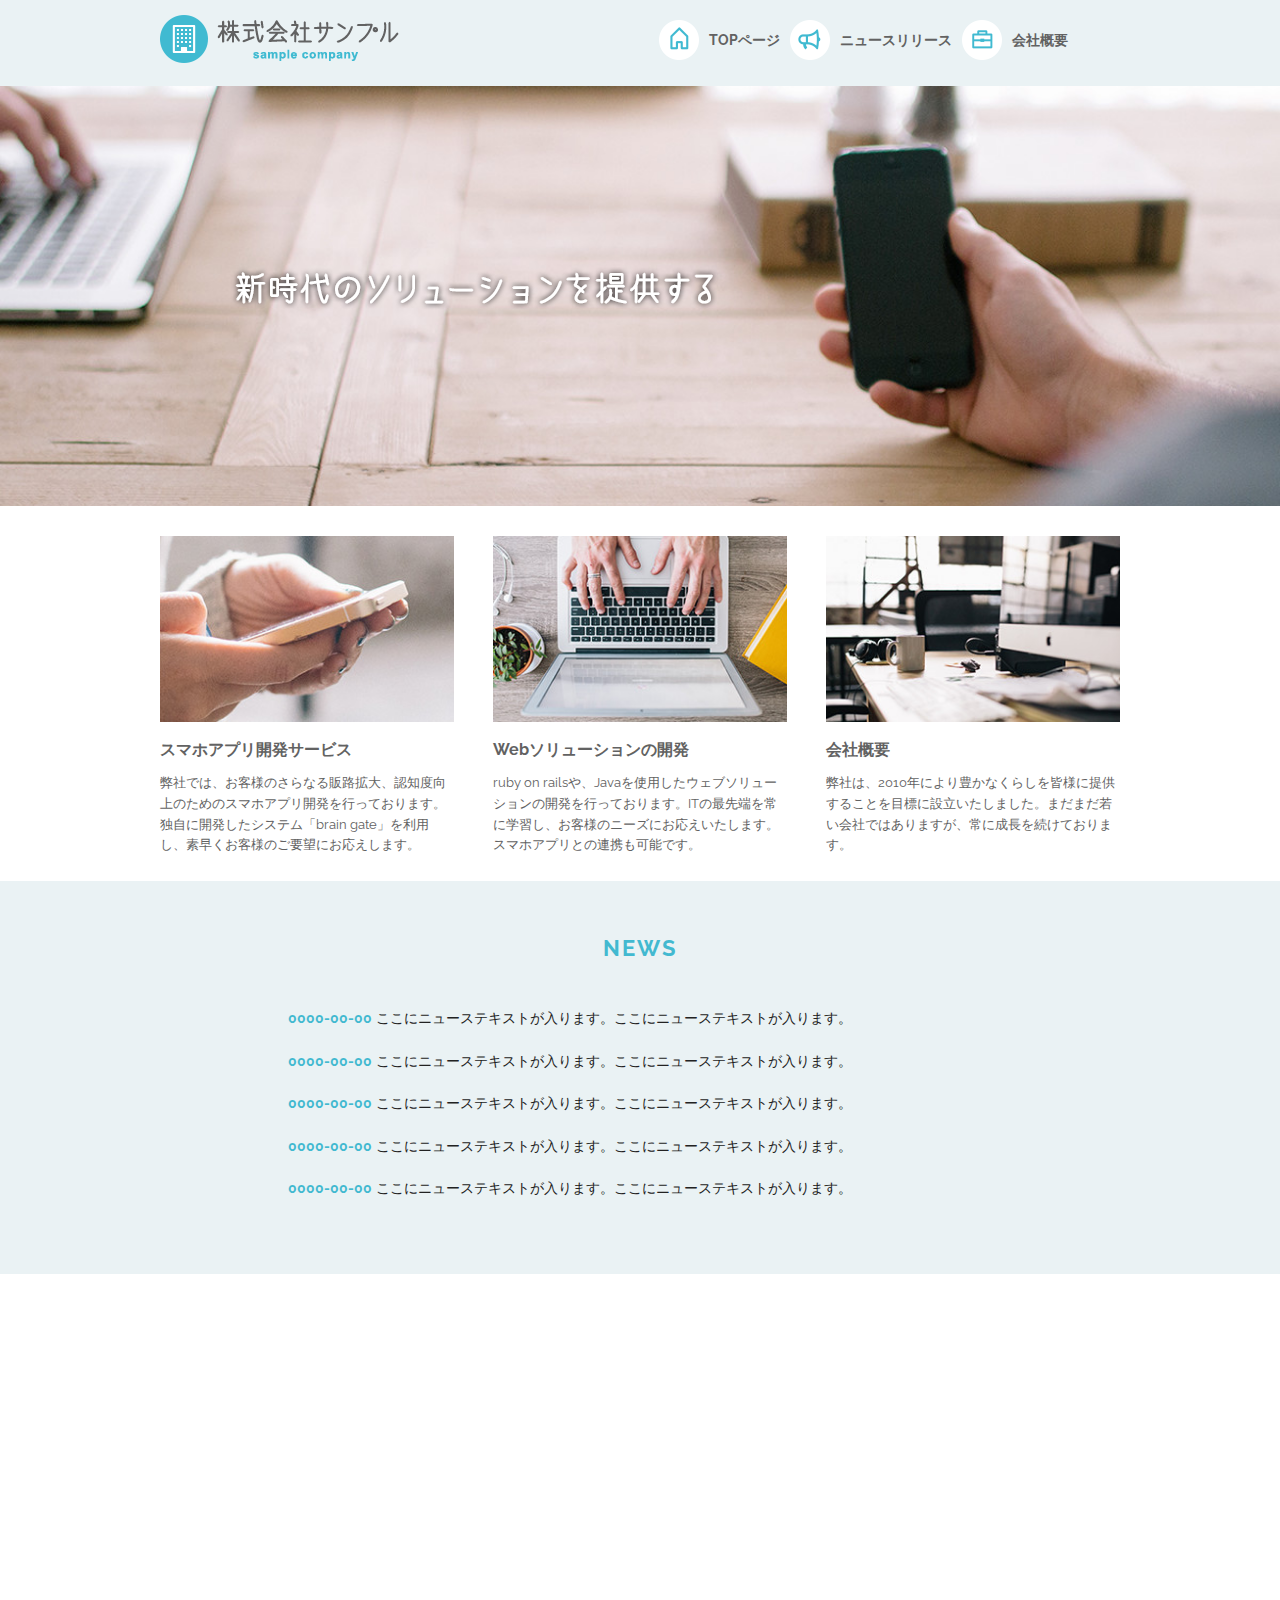
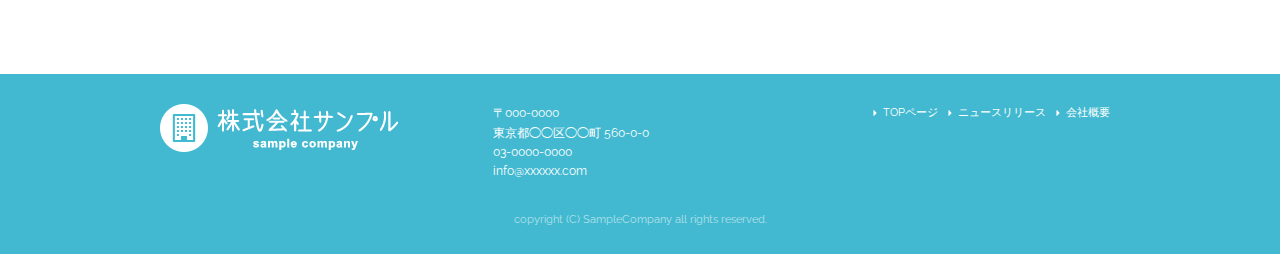
<file: index.html>
<!DOCTYPE html>
<html lang="ja">
<head>

  <!-- Basic Page Needs
  –––––––––––––––––––––––––––––––––––––––––––––––––– -->
  <meta charset="utf-8">
  <title>株式会社サンプル</title>
  <meta name="description" content="">
  <meta name="author" content="">

  <!-- Mobile Specific Metas
  –––––––––––––––––––––––––––––––––––––––––––––––––– -->
  <meta name="viewport" content="width=device-width, initial-scale=1">

  <!-- FONT
  –––––––––––––––––––––––––––––––––––––––––––––––––– -->
  <link href="//fonts.googleapis.com/css?family=Raleway:400,300,600" rel="stylesheet" type="text/css">

  <!-- CSS
  –––––––––––––––––––––––––––––––––––––––––––––––––– -->
  <link rel="stylesheet" href="css/normalize.css">
  <link rel="stylesheet" href="css/skeleton.css">
  <link rel="stylesheet" href="css/sample.css">

  <!-- Favicon
  –––––––––––––––––––––––––––––––––––––––––––––––––– -->
  <link rel="icon" type="image/png" href="images/favicon.png">

</head>
<body>

  <!-- Primary Page Layout
  –––––––––––––––––––––––––––––––––––––––––––––––––– -->
<header>
  <div id="header_in" class="container">
    <div class="row">
      <div class="six columns logo">

        <h1><a href="index.html"><img class="u-max-full-width" src="images/top/logo.png" alt="株式会社サンプル" srcset="images/top/logo@2x.png 2x" /></a></h1>

      </div>
      <div class="six columns navi">

        <div class="sp_navi">
          <img id="sp_navi_btn" class="u-max-full-width" src="images/top/sp_navi.png" alt="sp_navi" srcset="images/top/sp_navi@2x.png 2x" />

          <ul class="sp_navi_li">
            <li><a href="index.html">TOPページ</a></li>
            <li><a href="news.html">ニュースリリース</a></li>
            <li><a href="company.html">会社概要</a></li>
          </ul>
        </div>
        <!-- sp_navi -->

        <div class="pc_navi">

          <ul class="pc_navi_li">
            <li class="navi_toppage"><a href="index.html">TOPページ</a></li>
            <li class="navi_news"><a href="news.html">ニュースリリース</a></li>
            <li class="navi_company"><a href="company.html">会社概要</a></li>
          </ul>

        </div>
        <!-- pc_navi -->

      </div>
    </div>
    <!-- row -->
  </div>
  <!-- header_in -->
</header>


<div id="cover_area">
  <div class="container">

    <div class="row">
      <div class="twelve columns">

        <img class="u-max-full-width" src="images/top/cover_read.png" alt="新時代のソリューションを提供する" srcset="images/top/cover_read@2x.png 2x" />

      </div>
    </div>

  </div>
</div>
<!-- #cover -->



<div id="service_area">

  <div class="container">
    <div class="row">

      <div class="four columns">

        <img class="u-max-full-width" src="images/top/service_01.jpg" alt="スマホアプリ開発サービス" srcset="images/top/service_01@2x.jpg 2x" />

        <div class="service_title">スマホアプリ開発サービス</div>
        <p>弊社では、お客様のさらなる販路拡大、認知度向上のためのスマホアプリ開発を行っております。独自に開発したシステム「brain gate」を利用し、素早くお客様のご要望にお応えします。</p>

      </div><!-- column -->
      <div class="four columns">

        <img class="u-max-full-width" src="images/top/service_02.jpg" alt="Webソリューションの開発" srcset="images/top/service_02@2x.jpg 2x" />

        <div class="service_title">Webソリューションの開発</div>
        <p>ruby on railsや、Javaを使用したウェブソリューションの開発を行っております。ITの最先端を常に学習し、お客様のニーズにお応えいたします。スマホアプリとの連携も可能です。</p>

      </div><!-- column -->
      <div class="four columns">

        <img class="u-max-full-width" src="images/top/service_03.jpg" alt="会社概要" srcset="images/top/service_03@2x.jpg 2x" />

        <div class="service_title">会社概要</div>
        <p>弊社は、2010年により豊かなくらしを皆様に提供することを目標に設立いたしました。まだまだ若い会社ではありますが、常に成長を続けております。</p>

      </div><!-- column -->

    </div>
  </div>

</div>
<!-- #service_area -->

<div id="news_area">

  <div class="container">
    <div class="row">

      <div class="twelve columns">

        <div class="news_title">NEWS</div>

        <ul class="news_lists">
          <li><span>0000-00-00</span> ここにニューステキストが入ります。ここにニューステキストが入ります。</li>
          <li><span>0000-00-00</span> ここにニューステキストが入ります。ここにニューステキストが入ります。</li>
          <li><span>0000-00-00</span> ここにニューステキストが入ります。ここにニューステキストが入ります。</li>
          <li><span>0000-00-00</span> ここにニューステキストが入ります。ここにニューステキストが入ります。</li>
          <li><span>0000-00-00</span> ここにニューステキストが入ります。ここにニューステキストが入ります。</li>
        </ul>

      </div>

    </div>
  </div>

</div>
<!-- #news_area -->

<div id="googlemap_area">


  <script src="//maps.google.com/maps/api/js?key=AIzaSyBJ6JMBhnoXd7VkSuho2aB0lsDlKiiXMg8"></script>
  <script type="text/javascript">
  function googleMap() {
  var latlng = new google.maps.LatLng(35.6694293,139.7189323);/* 座標 */
  var myOptions = {
  zoom: 16, /*拡大比率*/
  center: latlng,
  scrollwheel: false,
  disableDoubleClickZoom: true,
  draggable: false,
  mapTypeControlOptions: { mapTypeIds: ['style', google.maps.MapTypeId.ROADMAP] }
  };
  var map = new google.maps.Map(document.getElementById('map1'), myOptions);
  /*アイコン設定*/
  var icon = new google.maps.MarkerImage('images/top/pin.png',/*画像url*/
  new google.maps.Size(48,56),/*アイコンサイズ*/
  new google.maps.Point(0,0)/*アイコン位置*/
  );
  var markerOptions = {
  position: latlng,
  map: map,
  icon: icon,
  title: '株式会社サンプル',/*タイトル*/
  animation: google.maps.Animation.DROP/*アニメーション*/
  };
  var marker = new google.maps.Marker(markerOptions);
  /*取得スタイルの貼り付け*/
  var styleOptions = [
  {
  "stylers": [
  { "hue": '#eaf2f4' }
  ]
  }
  ];
  var styledMapOptions = { name: '株式会社サンプル' }/*地図右上のタイトル*/
  var sampleType = new google.maps.StyledMapType(styleOptions, styledMapOptions);
  map.mapTypes.set('style', sampleType);
  map.setMapTypeId('style');
  };
  google.maps.event.addDomListener(window, 'load', function() {
  googleMap();
  });
  </script>
  <div id="map1" style="width:100%; height:400px; margin:0 auto;"></div>


</div>
<!-- #googlemap_area -->

<footer>
  <div class="container">
    <div class="row">
      <div class="four columns sp">
        <img class="u-max-full-width" src="images/top/footer_logo.png" alt="株式会社サンプル" srcset="images/top/footer_logo@2x.png 2x" />
      </div>
      <!-- columns -->
      <div class="four columns foot_address sp">
        〒000-0000<br />
        東京都◯◯区◯◯町 560-0-0<br />
        03-0000-0000<br />
        info@xxxxxx.com
      </div>
      <!-- columns -->
      <div class="four columns">
        <ul class="foot_navi">
          <li><a href="index.html">TOPページ</a></li>
          <li><a href="news.html">ニュースリリース</a></li>
          <li><a href="company.html">会社概要</a></li>
        </ul>
      </div>
      <!-- columns -->
    </div>
    <!-- row -->

    <div class="row">
      <div class="twelve columns sp">
        <p class="copy">copyright (C) SampleCompany all rights reserved.</p>
      </div>
      <!-- columns -->
    </div>
    <!-- row -->
  </div>
</footer>
<!-- //footer -->


<!-- End Document
  –––––––––––––––––––––––––––––––––––––––––––––––––– -->

<script type="text/javascript" src="//ajax.googleapis.com/ajax/libs/jquery/1.10.2/jquery.min.js"></script>

<script>
  $(function(){

    $(document).ready(function(){

      $("#sp_navi_btn").click(function () {
        $(this).next().slideToggle();
      });

    });

  });
</script>


</body>
</html>
</file>
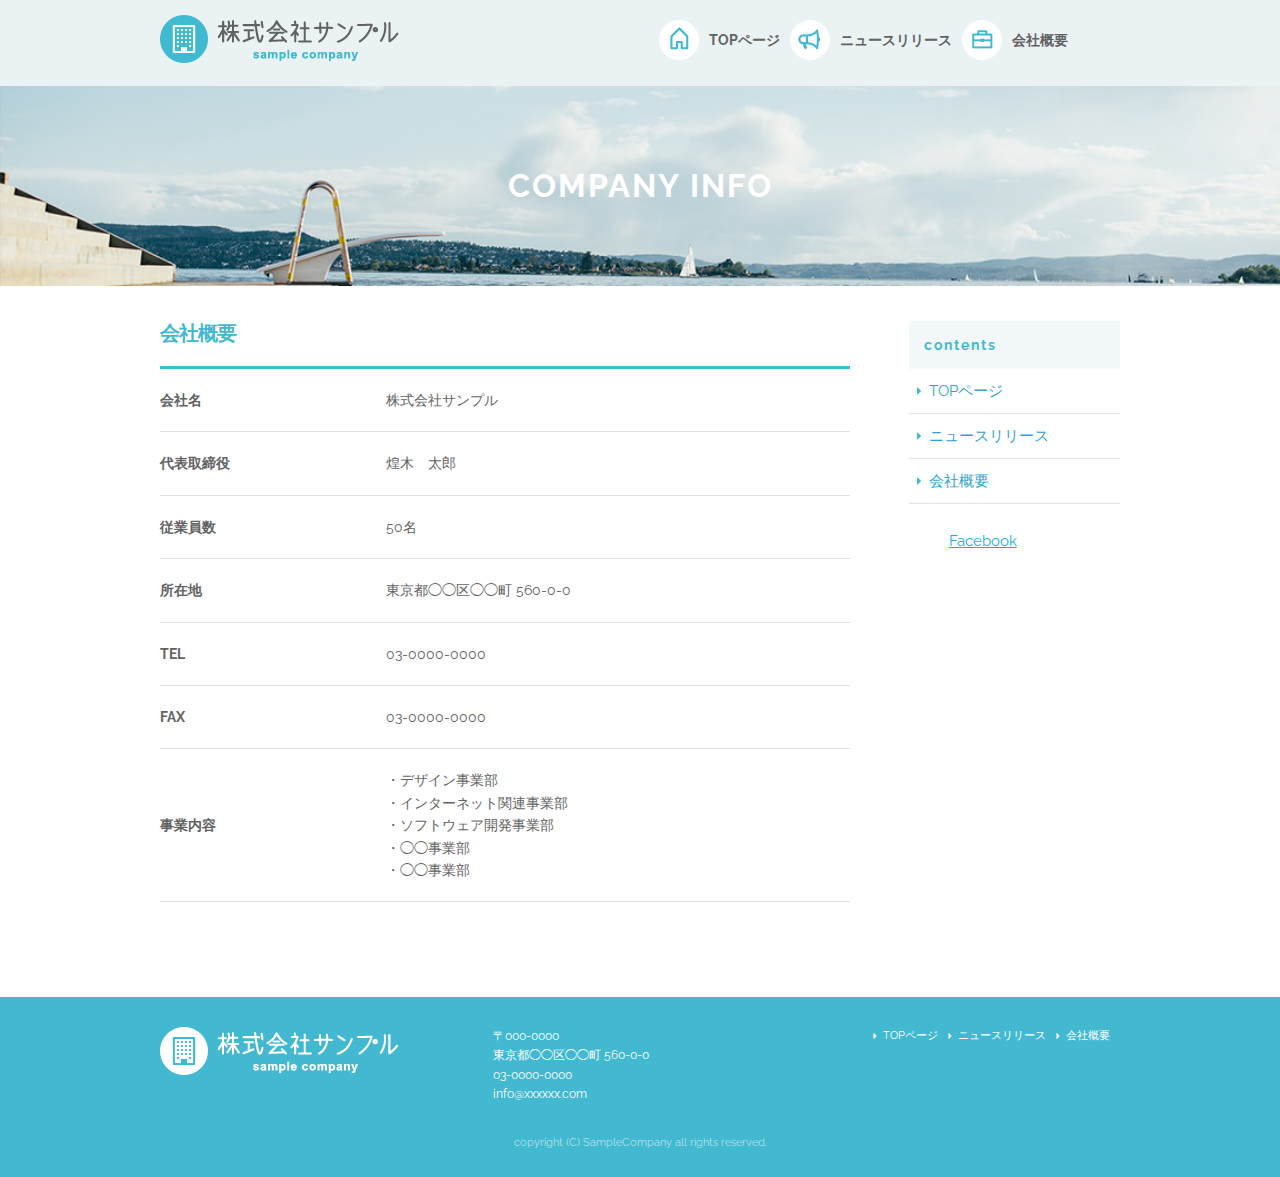
<file: company.html>
<!DOCTYPE html>
<html lang="ja">
<head>

  <!-- Basic Page Needs
  –––––––––––––––––––––––––––––––––––––––––––––––––– -->
  <meta charset="utf-8">
  <title>株式会社サンプル</title>
  <meta name="description" content="">
  <meta name="author" content="">

  <!-- Mobile Specific Metas
  –––––––––––––––––––––––––––––––––––––––––––––––––– -->
  <meta name="viewport" content="width=device-width, initial-scale=1">

  <!-- FONT
  –––––––––––––––––––––––––––––––––––––––––––––––––– -->
  <link href="//fonts.googleapis.com/css?family=Raleway:400,300,600" rel="stylesheet" type="text/css">

  <!-- CSS
  –––––––––––––––––––––––––––––––––––––––––––––––––– -->
  <link rel="stylesheet" href="css/normalize.css">
  <link rel="stylesheet" href="css/skeleton.css">
  <link rel="stylesheet" href="css/sample.css">

  <!-- Favicon
  –––––––––––––––––––––––––––––––––––––––––––––––––– -->
  <link rel="icon" type="image/png" href="images/favicon.png">

</head>
<body>

  <!-- Primary Page Layout
  –––––––––––––––––––––––––––––––––––––––––––––––––– -->
<header>
  <div id="header_in" class="container">
    <div class="row">
      <div class="six columns logo">

        <h1><a href="index.html"><img class="u-max-full-width" src="images/top/logo.png" alt="株式会社サンプル" srcset="images/top/logo@2x.png 2x" /></a></h1>

      </div>
      <div class="six columns navi">

        <div class="sp_navi">
          <img id="sp_navi_btn" class="u-max-full-width" src="images/top/sp_navi.png" alt="sp_navi" srcset="images/top/sp_navi@2x.png 2x" />

          <ul class="sp_navi_li">
            <li><a href="index.html">TOPページ</a></li>
            <li><a href="news.html">ニュースリリース</a></li>
            <li><a href="company.html">会社概要</a></li>
          </ul>
        </div>
        <!-- sp_navi -->

        <div class="pc_navi">

          <ul class="pc_navi_li">
            <li class="navi_toppage"><a href="index.html">TOPページ</a></li>
            <li class="navi_news"><a href="news.html">ニュースリリース</a></li>
            <li class="navi_company"><a href="company.html">会社概要</a></li>
          </ul>

        </div>
        <!-- pc_navi -->

      </div>
    </div>
    <!-- row -->
  </div>
  <!-- header_in -->
</header>

<div id="sub_cover">
  <div class="container">
    <div class="row">
      <div class="twelve columns">

        <h2>COMPANY INFO</h2>

      </div>
      <!-- columns -->
    </div>
    <!-- row -->
  </div>
</div>
<!-- #sub_cover -->

<div id="contents">
  <div class="container">
    <div class="row">
        
      <div id="main" class="nine columns">
          <h2 class="company_title">会社概要</h2>
            <table class="u-full-width">
              <tbody><tr>
                <th>会社名</th>
                <td>株式会社サンプル</td>
              </tr>
              <tr>
                <th>代表取締役</th>
                <td>煌木　太郎</td>
              </tr>
              <tr>
                <th>従業員数</th>
                <td>50名</td>
              </tr>
              <tr>
                <th>所在地</th>
                <td>東京都◯◯区◯◯町&nbsp;560-0-0</td>
              </tr>
              <tr>
                <th>TEL</th>
                <td>03-0000-0000</td>
              </tr>
              <tr>
                <th>FAX</th>
                <td>03-0000-0000</td>
              </tr>
              <tr>
                <th>事業内容</th>
                <td>
                  ・デザイン事業部<br>
                  ・インターネット関連事業部<br>
                  ・ソフトウェア開発事業部<br>
                  ・◯◯事業部<br>
                  ・◯◯事業部
                </td>
              </tr>
            </tbody></table>
            
      </div><!-- columns -->
      <div id="sidebar" class="three columns">
         
         <div class="pc_sidemenu">
             <h3>contents</h3>
             <ul>
                <li><a href="index.html">TOPページ</a></li>
                <li><a href="news.html">ニュースリリース</a></li>
                <li><a href="company.html">会社概要</a></li>
             </ul>
         </div>
         <!-- pc_sidemenu -->
         <div class="fb-page" data-href="https://www.facebook.com/facebook" data-tabs="timeline" data-small-header="false" data-adapt-container-width="true" data-hide-cover="false" data-show-facepile="true"><blockquote cite="https://www.facebook.com/facebook" class="fb-xfbml-parse-ignore"><a href="https://www.facebook.com/facebook">Facebook</a></blockquote></div>
         <div id="fb-root"></div>
         <script>(function(d, s, id) {
           var js, fjs = d.getElementsByTagName(s)[0];
            if (d.getElementById(id)) return;
            js = d.createElement(s); js.id = id;
            js.src = 'https://connect.facebook.net/ja_JP/sdk.js#xfbml=1&version=v3.0';
            fjs.parentNode.insertBefore(js, fjs);
          }(document, 'script', 'facebook-jssdk'));</script>
        </div>
        <!-- sidebar -->
      </div>
      <!-- columns -->
    </div>
    <!-- row -->
  </div>
<!-- #contents -->

<footer>
  <div class="container">
    <div class="row">
      <div class="four columns sp">
        <img class="u-max-full-width" src="images/top/footer_logo.png" alt="株式会社サンプル" srcset="images/top/footer_logo@2x.png 2x" />
      </div>
      <!-- columns -->
      <div class="four columns foot_address sp">
        〒000-0000<br />
        東京都◯◯区◯◯町 560-0-0<br />
        03-0000-0000<br />
        info@xxxxxx.com
      </div>
      <!-- columns -->
      <div class="four columns">
        <ul class="foot_navi">
          <li><a href="index.html">TOPページ</a></li>
          <li><a href="news.html">ニュースリリース</a></li>
          <li><a href="company.html">会社概要</a></li>
        </ul>
      </div>
      <!-- columns -->
    </div>
    <!-- row -->

    <div class="row">
      <div class="twelve columns sp">
        <p class="copy">copyright (C) SampleCompany all rights reserved.</p>
      </div>
      <!-- columns -->
    </div>
    <!-- row -->
  </div>
</footer>
<!-- //footer -->


<!-- End Document
  –––––––––––––––––––––––––––––––––––––––––––––––––– -->

<script type="text/javascript" src="//ajax.googleapis.com/ajax/libs/jquery/1.10.2/jquery.min.js"></script>

<script>
  $(function(){
    $(document).ready(function(){

      $("#sp_navi_btn").click(function () {
        $(this).next().slideToggle();
      });

    });
  });
</script>


</body>
</html>
</file>
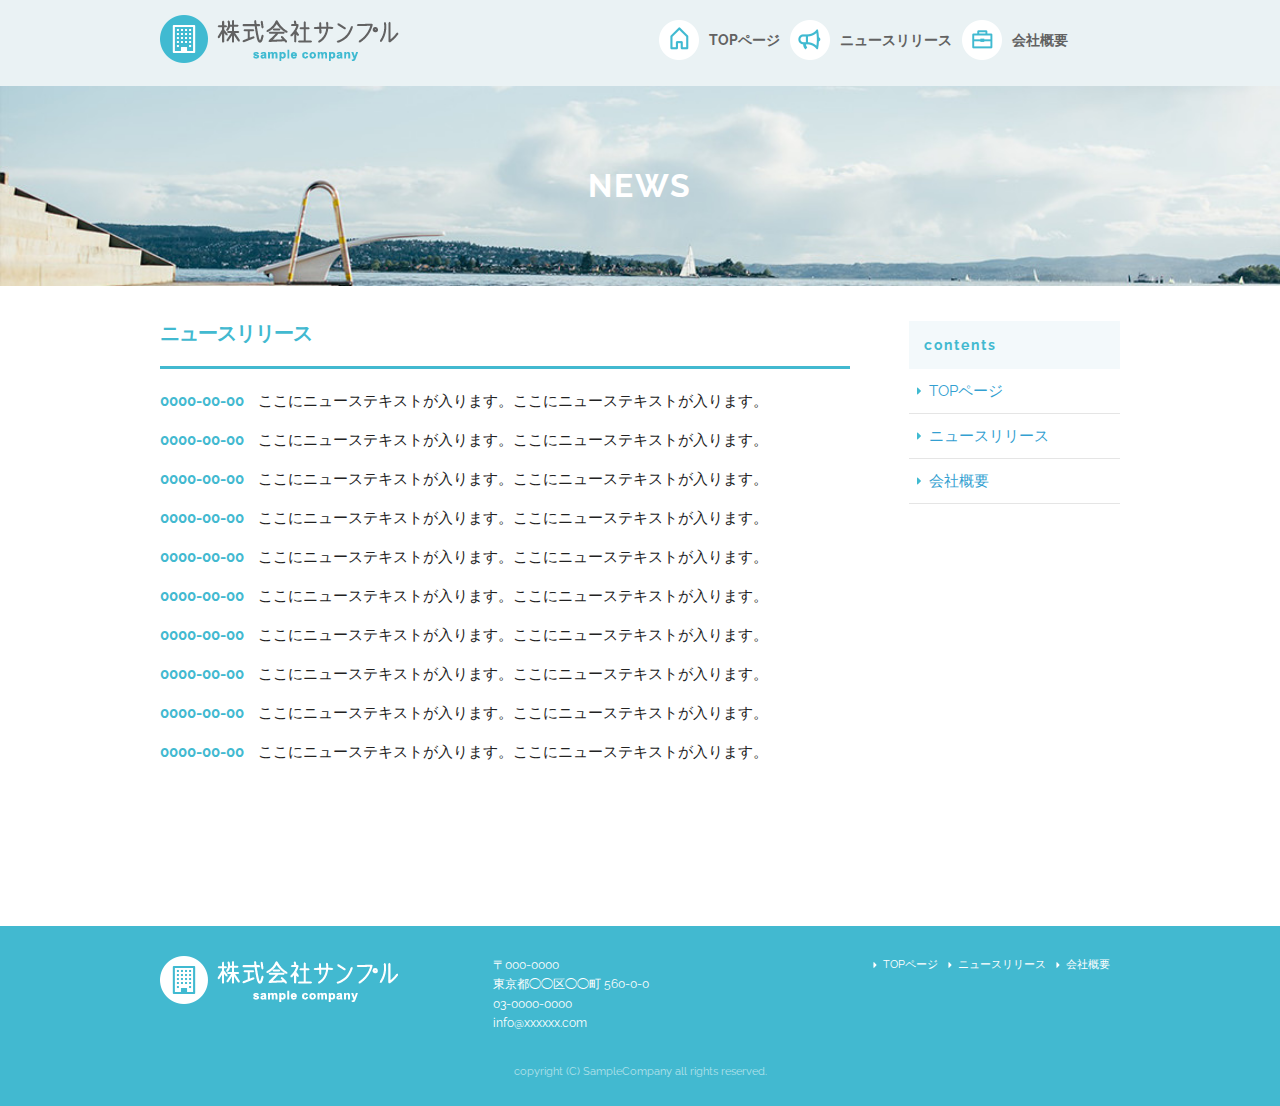
<file: news.html>
<!DOCTYPE html>
<html lang="ja">
<head>

  <!-- Basic Page Needs
  –––––––––––––––––––––––––––––––––––––––––––––––––– -->
  <meta charset="utf-8">
  <title>株式会社サンプル</title>
  <meta name="description" content="">
  <meta name="author" content="">

  <!-- Mobile Specific Metas
  –––––––––––––––––––––––––––––––––––––––––––––––––– -->
  <meta name="viewport" content="width=device-width, initial-scale=1">

  <!-- FONT
  –––––––––––––––––––––––––––––––––––––––––––––––––– -->
  <link href="//fonts.googleapis.com/css?family=Raleway:400,300,600" rel="stylesheet" type="text/css">

  <!-- CSS
  –––––––––––––––––––––––––––––––––––––––––––––––––– -->
  <link rel="stylesheet" href="css/normalize.css">
  <link rel="stylesheet" href="css/skeleton.css">
  <link rel="stylesheet" href="css/sample.css">

  <!-- Favicon
  –––––––––––––––––––––––––––––––––––––––––––––––––– -->
  <link rel="icon" type="image/png" href="images/favicon.png">

</head>
<body>

  <!-- Primary Page Layout
  –––––––––––––––––––––––––––––––––––––––––––––––––– -->
<header>
  <div id="header_in" class="container">
    <div class="row">
      <div class="six columns logo">

        <h1><a href="index.html"><img class="u-max-full-width" src="images/top/logo.png" alt="株式会社サンプル" srcset="images/top/logo@2x.png 2x" /></a></h1>

      </div>
      <div class="six columns navi">

        <div class="sp_navi">
          <img id="sp_navi_btn" class="u-max-full-width" src="images/top/sp_navi.png" alt="sp_navi" srcset="images/top/sp_navi@2x.png 2x" />

          <ul class="sp_navi_li">
            <li><a href="index.html">TOPページ</a></li>
            <li><a href="news.html">ニュースリリース</a></li>
            <li><a href="company.html">会社概要</a></li>
          </ul>
        </div>
        <!-- sp_navi -->

        <div class="pc_navi">

          <ul class="pc_navi_li">
            <li class="navi_toppage"><a href="index.html">TOPページ</a></li>
            <li class="navi_news"><a href="news.html">ニュースリリース</a></li>
            <li class="navi_company"><a href="company.html">会社概要</a></li>
          </ul>

        </div>
        <!-- pc_navi -->

      </div>
    </div>
    <!-- row -->
  </div>
  <!-- header_in -->
</header>

<div id="sub_cover">
  <div class="container">
    <div class="row">
      <div class="twelve columns">

        <h2>NEWS</h2>

      </div>
      <!-- columns -->
    </div>
    <!-- row -->
  </div>
</div>
<!-- #sub_cover -->

<div id="contents">
  <div class="container">
    <div class="row">
        
      <div id="main" class="nine columns">
          <h2>ニュースリリース</h2>
            <ul class="news_li">
              <li><span>0000-00-00</span> ここにニューステキストが入ります。ここにニューステキストが入ります。</li>
              <li><span>0000-00-00</span> ここにニューステキストが入ります。ここにニューステキストが入ります。</li>
              <li><span>0000-00-00</span> ここにニューステキストが入ります。ここにニューステキストが入ります。</li>
              <li><span>0000-00-00</span> ここにニューステキストが入ります。ここにニューステキストが入ります。</li>
              <li><span>0000-00-00</span> ここにニューステキストが入ります。ここにニューステキストが入ります。</li>
              <li><span>0000-00-00</span> ここにニューステキストが入ります。ここにニューステキストが入ります。</li>
              <li><span>0000-00-00</span> ここにニューステキストが入ります。ここにニューステキストが入ります。</li>
              <li><span>0000-00-00</span> ここにニューステキストが入ります。ここにニューステキストが入ります。</li>
              <li><span>0000-00-00</span> ここにニューステキストが入ります。ここにニューステキストが入ります。</li>
              <li><span>0000-00-00</span> ここにニューステキストが入ります。ここにニューステキストが入ります。</li>
            </ul>
      </div><!-- columns -->
      
      <div id="sidebar" class="three columns">
         
         <div class="pc_sidemenu">
             <h3>contents</h3>
             <ul>
                <li><a href="index.html">TOPページ</a></li>
                <li><a href="news.html">ニュースリリース</a></li>
                <li><a href="company.html">会社概要</a></li>
             </ul>
         </div>
         <!-- pc_sidemenu -->
        <div class="fb-page fb_iframe_widget fb_iframe_widget_fluid" data-href="https://www.facebook.com/facebook" data-tabs="timeline" data-height="300" data-small-header="false" data-adapt-container-width="true" data-hide-cover="false" data-show-facepile="false" fb-xfbml-state="rendered" fb-iframe-plugin-query="adapt_container_width=true&amp;app_id=&amp;container_width=180&amp;height=300&amp;hide_cover=false&amp;href=https%3A%2F%2Fwww.facebook.com%2Ffacebook&amp;locale=ja_JP&amp;sdk=joey&amp;show_facepile=false&amp;small_header=false&amp;tabs=timeline">
            <span style="vertical-align: bottom; width: 180px; height: 300px;">
                <iframe name="f2c98c83f03a23" width="1000px" height="300px" frameborder="0" allowtransparency="true" allowfullscreen="true" scrolling="no" allow="encrypted-media" title="fb:page Facebook Social Plugin" src="https://www.facebook.com/v2.6/plugins/page.php?adapt_container_width=true&amp;app_id=&amp;channel=http%3A%2F%2Fstaticxx.facebook.com%2Fconnect%2Fxd_arbiter%2Fr%2F2VRzCA39w_9.js%3Fversion%3D42%23cb%3Df352624063851d4%26domain%3Ddemo.techacademy.jp%26origin%3Dhttp%253A%252F%252Fdemo.techacademy.jp%252Ff1dd9756c65fde8%26relation%3Dparent.parent&amp;container_width=180&amp;height=300&amp;hide_cover=false&amp;href=https%3A%2F%2Fwww.facebook.com%2Ffacebook&amp;locale=ja_JP&amp;sdk=joey&amp;show_facepile=false&amp;small_header=false&amp;tabs=timeline" style="border: none; visibility: visible; width: 180px; height: 300px;" class="">
	            
                </iframe>
            </span>
        </div>
        <!-- sidebar -->
      </div>
      <!-- columns -->
    </div>
    <!-- row -->
  </div>
</div>
<!-- #contents -->

<footer>
  <div class="container">
    <div class="row">
      <div class="four columns sp">
        <img class="u-max-full-width" src="images/top/footer_logo.png" alt="株式会社サンプル" srcset="images/top/footer_logo@2x.png 2x" />
      </div>
      <!-- columns -->
      <div class="four columns foot_address sp">
        〒000-0000<br />
        東京都◯◯区◯◯町 560-0-0<br />
        03-0000-0000<br />
        info@xxxxxx.com
      </div>
      <!-- columns -->
      <div class="four columns">
        <ul class="foot_navi">
          <li><a href="index.html">TOPページ</a></li>
          <li><a href="news.html">ニュースリリース</a></li>
          <li><a href="company.html">会社概要</a></li>
        </ul>
      </div>
      <!-- columns -->
    </div>
    <!-- row -->

    <div class="row">
      <div class="twelve columns sp">
        <p class="copy">copyright (C) SampleCompany all rights reserved.</p>
      </div>
      <!-- columns -->
    </div>
    <!-- row -->
  </div>
</footer>
<!-- //footer -->


<!-- End Document
  –––––––––––––––––––––––––––––––––––––––––––––––––– -->

<script type="text/javascript" src="//ajax.googleapis.com/ajax/libs/jquery/1.10.2/jquery.min.js"></script>

<script>
  $(function(){

    $(document).ready(function(){

      $("#sp_navi_btn").click(function () {
        $(this).next().slideToggle();
      });

    });

  });
</script>


</body>
</html>
</file>
<file: css/skeleton.css>
/*
* Skeleton V2.0.4
* Copyright 2014, Dave Gamache
* www.getskeleton.com
* Free to use under the MIT license.
* http://www.opensource.org/licenses/mit-license.php
* 12/29/2014
*/


/* Table of contents
––––––––––––––––––––––––––––––––––––––––––––––––––
- Grid
- Base Styles
- Typography
- Links
- Buttons
- Forms
- Lists
- Code
- Tables
- Spacing
- Utilities
- Clearing
- Media Queries
*/


/* Grid
–––––––––––––––––––––––––––––––––––––––––––––––––– */
.container {
  position: relative;
  width: 100%;
  max-width: 960px;
  margin: 0 auto;
  padding: 0 20px;
  box-sizing: border-box; }
.column,
.columns {
  width: 100%;
  float: left;
  box-sizing: border-box; }

/* For devices larger than 400px */
@media (min-width: 400px) {
  .container {
    width: 85%;
    padding: 0; }
}

/* For devices larger than 550px */
@media (min-width: 550px) {
  .container {
    width: 80%; }
  .column,
  .columns {
    margin-left: 4%; }
  .column:first-child,
  .columns:first-child {
    margin-left: 0; }

  .one.column,
  .one.columns                    { width: 4.66666666667%; }
  .two.columns                    { width: 13.3333333333%; }
  .three.columns                  { width: 22%;            }
  .four.columns                   { width: 30.6666666667%; }
  .five.columns                   { width: 39.3333333333%; }
  .six.columns                    { width: 48%;            }
  .seven.columns                  { width: 56.6666666667%; }
  .eight.columns                  { width: 65.3333333333%; }
  .nine.columns                   { width: 74.0%;          }
  .ten.columns                    { width: 82.6666666667%; }
  .eleven.columns                 { width: 91.3333333333%; }
  .twelve.columns                 { width: 100%; margin-left: 0; }

  .one-third.column               { width: 30.6666666667%; }
  .two-thirds.column              { width: 65.3333333333%; }

  .one-half.column                { width: 48%; }

  /* Offsets */
  .offset-by-one.column,
  .offset-by-one.columns          { margin-left: 8.66666666667%; }
  .offset-by-two.column,
  .offset-by-two.columns          { margin-left: 17.3333333333%; }
  .offset-by-three.column,
  .offset-by-three.columns        { margin-left: 26%;            }
  .offset-by-four.column,
  .offset-by-four.columns         { margin-left: 34.6666666667%; }
  .offset-by-five.column,
  .offset-by-five.columns         { margin-left: 43.3333333333%; }
  .offset-by-six.column,
  .offset-by-six.columns          { margin-left: 52%;            }
  .offset-by-seven.column,
  .offset-by-seven.columns        { margin-left: 60.6666666667%; }
  .offset-by-eight.column,
  .offset-by-eight.columns        { margin-left: 69.3333333333%; }
  .offset-by-nine.column,
  .offset-by-nine.columns         { margin-left: 78.0%;          }
  .offset-by-ten.column,
  .offset-by-ten.columns          { margin-left: 86.6666666667%; }
  .offset-by-eleven.column,
  .offset-by-eleven.columns       { margin-left: 95.3333333333%; }

  .offset-by-one-third.column,
  .offset-by-one-third.columns    { margin-left: 34.6666666667%; }
  .offset-by-two-thirds.column,
  .offset-by-two-thirds.columns   { margin-left: 69.3333333333%; }

  .offset-by-one-half.column,
  .offset-by-one-half.columns     { margin-left: 52%; }

}


/* Base Styles
–––––––––––––––––––––––––––––––––––––––––––––––––– */
/* NOTE
html is set to 62.5% so that all the REM measurements throughout Skeleton
are based on 10px sizing. So basically 1.5rem = 15px :) */
html {
  font-size: 62.5%; }
body {
  font-size: 1.5em; /* currently ems cause chrome bug misinterpreting rems on body element */
  line-height: 1.6;
  font-weight: 400;
  font-family: "Raleway", "HelveticaNeue", "Helvetica Neue", Helvetica, Arial, sans-serif;
  color: #222; }


/* Typography
–––––––––––––––––––––––––––––––––––––––––––––––––– */
h1, h2, h3, h4, h5, h6 {
  margin-top: 0;
  margin-bottom: 2rem;
  font-weight: 300; }
h1 { font-size: 4.0rem; line-height: 1.2;  letter-spacing: -.1rem;}
h2 { font-size: 3.6rem; line-height: 1.25; letter-spacing: -.1rem; }
h3 { font-size: 3.0rem; line-height: 1.3;  letter-spacing: -.1rem; }
h4 { font-size: 2.4rem; line-height: 1.35; letter-spacing: -.08rem; }
h5 { font-size: 1.8rem; line-height: 1.5;  letter-spacing: -.05rem; }
h6 { font-size: 1.5rem; line-height: 1.6;  letter-spacing: 0; }

/* Larger than phablet */
@media (min-width: 550px) {
  h1 { font-size: 5.0rem; }
  h2 { font-size: 4.2rem; }
  h3 { font-size: 3.6rem; }
  h4 { font-size: 3.0rem; }
  h5 { font-size: 2.4rem; }
  h6 { font-size: 1.5rem; }
}

p {
  margin-top: 0; }


/* Links
–––––––––––––––––––––––––––––––––––––––––––––––––– */
a {
  color: #1EAEDB; }
a:hover {
  color: #0FA0CE; }


/* Buttons
–––––––––––––––––––––––––––––––––––––––––––––––––– */
.button,
button,
input[type="submit"],
input[type="reset"],
input[type="button"] {
  display: inline-block;
  height: 38px;
  padding: 0 30px;
  color: #555;
  text-align: center;
  font-size: 11px;
  font-weight: 600;
  line-height: 38px;
  letter-spacing: .1rem;
  text-transform: uppercase;
  text-decoration: none;
  white-space: nowrap;
  background-color: transparent;
  border-radius: 4px;
  border: 1px solid #bbb;
  cursor: pointer;
  box-sizing: border-box; }
.button:hover,
button:hover,
input[type="submit"]:hover,
input[type="reset"]:hover,
input[type="button"]:hover,
.button:focus,
button:focus,
input[type="submit"]:focus,
input[type="reset"]:focus,
input[type="button"]:focus {
  color: #333;
  border-color: #888;
  outline: 0; }
.button.button-primary,
button.button-primary,
input[type="submit"].button-primary,
input[type="reset"].button-primary,
input[type="button"].button-primary {
  color: #FFF;
  background-color: #33C3F0;
  border-color: #33C3F0; }
.button.button-primary:hover,
button.button-primary:hover,
input[type="submit"].button-primary:hover,
input[type="reset"].button-primary:hover,
input[type="button"].button-primary:hover,
.button.button-primary:focus,
button.button-primary:focus,
input[type="submit"].button-primary:focus,
input[type="reset"].button-primary:focus,
input[type="button"].button-primary:focus {
  color: #FFF;
  background-color: #1EAEDB;
  border-color: #1EAEDB; }


/* Forms
–––––––––––––––––––––––––––––––––––––––––––––––––– */
input[type="email"],
input[type="number"],
input[type="search"],
input[type="text"],
input[type="tel"],
input[type="url"],
input[type="password"],
textarea,
select {
  height: 38px;
  padding: 6px 10px; /* The 6px vertically centers text on FF, ignored by Webkit */
  background-color: #fff;
  border: 1px solid #D1D1D1;
  border-radius: 4px;
  box-shadow: none;
  box-sizing: border-box; }
/* Removes awkward default styles on some inputs for iOS */
input[type="email"],
input[type="number"],
input[type="search"],
input[type="text"],
input[type="tel"],
input[type="url"],
input[type="password"],
textarea {
  -webkit-appearance: none;
     -moz-appearance: none;
          appearance: none; }
textarea {
  min-height: 65px;
  padding-top: 6px;
  padding-bottom: 6px; }
input[type="email"]:focus,
input[type="number"]:focus,
input[type="search"]:focus,
input[type="text"]:focus,
input[type="tel"]:focus,
input[type="url"]:focus,
input[type="password"]:focus,
textarea:focus,
select:focus {
  border: 1px solid #33C3F0;
  outline: 0; }
label,
legend {
  display: block;
  margin-bottom: .5rem;
  font-weight: 600; }
fieldset {
  padding: 0;
  border-width: 0; }
input[type="checkbox"],
input[type="radio"] {
  display: inline; }
label > .label-body {
  display: inline-block;
  margin-left: .5rem;
  font-weight: normal; }


/* Lists
–––––––––––––––––––––––––––––––––––––––––––––––––– */
ul {
  list-style: circle inside; }
ol {
  list-style: decimal inside; }
ol, ul {
  padding-left: 0;
  margin-top: 0; }
ul ul,
ul ol,
ol ol,
ol ul {
  margin: 1.5rem 0 1.5rem 3rem;
  font-size: 90%; }
li {
  margin-bottom: 1rem; }


/* Code
–––––––––––––––––––––––––––––––––––––––––––––––––– */
code {
  padding: .2rem .5rem;
  margin: 0 .2rem;
  font-size: 90%;
  white-space: nowrap;
  background: #F1F1F1;
  border: 1px solid #E1E1E1;
  border-radius: 4px; }
pre > code {
  display: block;
  padding: 1rem 1.5rem;
  white-space: pre; }


/* Tables
–––––––––––––––––––––––––––––––––––––––––––––––––– */
th,
td {
  padding: 12px 15px;
  text-align: left;
  border-bottom: 1px solid #E1E1E1; }
th:first-child,
td:first-child {
  padding-left: 0; }
th:last-child,
td:last-child {
  padding-right: 0; }


/* Spacing
–––––––––––––––––––––––––––––––––––––––––––––––––– */
button,
.button {
  margin-bottom: 1rem; }
input,
textarea,
select,
fieldset {
  margin-bottom: 1.5rem; }
pre,
blockquote,
dl,
figure,
table,
p,
ul,
ol,
form {
  margin-bottom: 2.5rem; }


/* Utilities
–––––––––––––––––––––––––––––––––––––––––––––––––– */
.u-full-width {
  width: 100%;
  box-sizing: border-box; }
.u-max-full-width {
  max-width: 100%;
  box-sizing: border-box; }
.u-pull-right {
  float: right; }
.u-pull-left {
  float: left; }


/* Misc
–––––––––––––––––––––––––––––––––––––––––––––––––– */
hr {
  margin-top: 3rem;
  margin-bottom: 3.5rem;
  border-width: 0;
  border-top: 1px solid #E1E1E1; }


/* Clearing
–––––––––––––––––––––––––––––––––––––––––––––––––– */

/* Self Clearing Goodness */
.container:after,
.row:after,
.u-cf {
  content: "";
  display: table;
  clear: both; }


/* Media Queries
–––––––––––––––––––––––––––––––––––––––––––––––––– */
/*
Note: The best way to structure the use of media queries is to create the queries
near the relevant code. For example, if you wanted to change the styles for buttons
on small devices, paste the mobile query code up in the buttons section and style it
there.
*/


/* Larger than mobile */
@media (min-width: 400px) {}

/* Larger than phablet (also point when grid becomes active) */
@media (min-width: 550px) {}

/* Larger than tablet */
@media (min-width: 750px) {}

/* Larger than desktop */
@media (min-width: 1000px) {}

/* Larger than Desktop HD */
@media (min-width: 1200px) {}
</file>
<file: css/sample.css>
html {
  font-size: 62.5%; }

/**************************************/
header {
  background: #eaf2f4; }
  header #header_in {
    padding-top: 10px;
    padding-bottom: 4px; }
  @media (max-width: 550px) {
    header .logo {
      width: 190px; }
    header .navi {
      width: 40px;
      float: right; } }
  header .sp_navi_li {
    width: 180px;
    position: absolute;
    top: 50px;
    right: 2%;
    border: 1px solid #eee;
    background: white;
    margin: 0;
    padding: 0;
    display: none;
    z-index: 100; }
    header .sp_navi_li li {
      list-style: none;
      margin: 0;
      padding: 0; }
      header .sp_navi_li li a {
        display: block;
        padding: 10px 8px;
        border-bottom: 1px solid #eee;
        font-size: 14px;
        text-decoration: none; }
  @media (min-width: 550px) {
    header .sp_navi {
      display: none; }
    header #header_in {
      padding: 15px 0 10px 0; }
    header .pc_navi_li {
      margin: 0;
      padding: 0; }
      header .pc_navi_li li {
        list-style: none;
        margin: 5px 0 0 0;
        padding: 0; }
        header .pc_navi_li li a {
          color: #626262;
          text-decoration: none;
          font-weight: bold;
          font-size: 14px;
          font-size: 1.4rem;
          float: left;
          padding-right: 10px; }
        header .pc_navi_li li a:hover {
          color: #42b9d0; }
      header .pc_navi_li li.navi_toppage a {
        background-repeat: no-repeat;
        display: inline-block;
        line-height: 40px;
        padding-left: 50px;
        background-image: url("../images/top/navi_top.png");
        background-size: 40px 40px; } }
    @media screen and (min-width: 550px) and (-webkit-min-device-pixel-ratio: 2), (min-width: 550px) and (min-resolution: 2dppx) {
      header .pc_navi_li li.navi_toppage a {
        background-image: url("../images/top/navi_top@2x.png"); } }
  @media (min-width: 550px) {
      header .pc_navi_li li.navi_news a {
        background-repeat: no-repeat;
        display: inline-block;
        line-height: 40px;
        padding-left: 50px;
        background-image: url("../images/top/navi_news.png");
        background-size: 40px 40px; } }
    @media screen and (min-width: 550px) and (-webkit-min-device-pixel-ratio: 2), (min-width: 550px) and (min-resolution: 2dppx) {
      header .pc_navi_li li.navi_news a {
        background-image: url("../images/top/navi_news@2x.png"); } }
  @media (min-width: 550px) {
      header .pc_navi_li li.navi_company a {
        background-repeat: no-repeat;
        display: inline-block;
        line-height: 40px;
        padding-left: 50px;
        background-image: url("../images/top/navi_company.png");
        background-size: 40px 40px; } }
    @media screen and (min-width: 550px) and (-webkit-min-device-pixel-ratio: 2), (min-width: 550px) and (min-resolution: 2dppx) {
      header .pc_navi_li li.navi_company a {
        background-image: url("../images/top/navi_company@2x.png"); } }

  @media (max-width: 550px) {
    header .pc_navi {
      display: none; } }

#cover_area {
  text-align: center;
  padding: 80px 0;
  background-image: url("../images/top/cover.jpg");
  background-size: cover; }
  @media screen and (-webkit-min-device-pixel-ratio: 2), (min-resolution: 2dppx) {
    #cover_area {
      background-image: url("../images/top/cover@2x.jpg"); } }
  @media (min-width: 550px) {
    #cover_area {
      text-align: left;
      height: 420px;
      padding: 0; }
      #cover_area img {
        margin-top: 180px;
        margin-left: 70px; } }

#service_area {
  padding-top: 20px; }
  @media (min-width: 550px) {
    #service_area {
      padding-top: 30px; } }
  #service_area .columns {
    color: #626262; }
    #service_area .columns .service_title {
      font-size: 18px;
      font-size: 1.8rem;
      font-weight: bold;
      margin-top: 8px; }
    #service_area .columns p {
      font-size: 15px;
      font-size: 1.5rem;
      margin-top: 10px; }
    @media (min-width: 550px) {
      #service_area .columns .service_title {
        font-size: 16px;
        font-size: 1.6rem; }
      #service_area .columns p {
        font-size: 13px;
        font-size: 1.3rem; } }

#news_area {
  background-color: #eaf2f4; }
  @media (min-width: 550px) {
    #news_area .container {
      padding: 0px 10% 50px 10%; } }
  #news_area .news_title {
    text-align: center;
    font-size: 26px;
    font-size: 2.6rem;
    color: #42b9d0;
    padding: 15px 0 10px 0;
    font-weight: bold;
    letter-spacing: 0.2rem; }
  #news_area .news_lists li {
    list-style: none;
    font-size: 15px;
    font-size: 1.5rem; }
    #news_area .news_lists li span {
      color: #42b9d0;
      font-weight: bold;
      display: block;
      margin-bottom: 3px; }
  @media (min-width: 550px) {
    #news_area .news_title {
      text-align: center;
      font-size: 22px;
      font-size: 2.2rem;
      color: #42b9d0;
      padding: 50px 0 41px 0;
      letter-spacing: 0.2rem; }
    #news_area .news_lists li {
      list-style: none;
      font-size: 14px;
      font-size: 1.4rem;
      margin-bottom: 20px; }
      #news_area .news_lists li span {
        color: #42b9d0;
        font-weight: bold;
        display: inline;
        margin-bottom: 0px; } }

footer {
  background-color: #42b9d0;
  color: #fff;
  padding-top: 20px; }
  @media (max-width: 550px) {
    footer .container {
      margin: 0;
      padding: 0; }
    footer .sp {
      padding: 0 6%;
      margin: 0 auto; }
    footer .foot_navi {
      margin-top: 20px; }
      footer .foot_navi li {
        list-style: none;
        margin-bottom: 1px; }
        footer .foot_navi li a {
          color: #42b9d0;
          background-color: #eaf2f4;
          display: block;
          text-align: center;
          font-weight: bold;
          text-decoration: none;
          font-size: 16px;
          font-size: 1.6rem;
          padding: 16px 0; } }
  footer .foot_address {
    font-size: 16px;
    font-size: 1.6rem;
    padding-top: 10px; }
  footer .copy {
    text-align: center;
    font-size: 11px;
    font-size: 1.1rem;
    color: #b2e1ea; }
  @media (min-width: 550px) {
    footer {
      padding-top: 30px; }
      footer .foot_address {
        padding: 0px;
        font-size: 12px;
        font-size: 1.2rem; }
      footer .foot_navi {
        float: right; }
        footer .foot_navi li {
          list-style: none;
          background-repeat: no-repeat;
          background-position: left center;
          display: inline-block;
          float: left;
          margin-right: 10px;
          font-size: 11px;
          font-size: 1.1rem;
          background-image: url("../images/top/foot_arroehead.png");
          background-size: 4px 6px; } }
      @media screen and (min-width: 550px) and (-webkit-min-device-pixel-ratio: 2), (min-width: 550px) and (min-resolution: 2dppx) {
        footer .foot_navi li {
          background-image: url("../images/top/foot_arroehead@2x.png"); } }
  @media (min-width: 550px) {
        footer .foot_navi a {
          color: white;
          padding-left: 10px;
          text-decoration: none; }
        footer .foot_navi a:hover {
          color: #eaf2f4; }
      footer .copy {
        margin-top: 30px; } }

h1 {
  margin: 0;
  padding: 0; }

#sub_cover {
  padding: 40px 0;
  background-image: url("../images/news/sub_cover.jpg");
  background-size: cover; }
  #sub_cover h2 {
    text-align: center;
    color: white;
    font-size: 16px;
    font-size: 16px;
    font-size: 1.6rem;
    font-weight: bold;
    margin: 0;
    letter-spacing: 0.2rem; }
  @media (min-width: 550px) {
    #sub_cover {
      padding: 80px 0; }
      #sub_cover h2 {
        text-align: center;
        color: white;
        font-size: 32px;
        font-size: 3.2rem;
        font-weight: bold;
        margin: 0;
        letter-spacing: 0.2rem; } }
  @media screen and (-webkit-min-device-pixel-ratio: 2), (min-resolution: 2dppx) {
    #sub_cover {
      background-image: url("../images/news/sub_cover@2x.jpg"); } }

#contents {
  padding-top: 20px; }
  @media (min-width: 550px) {
    #contents {
      padding-top: 35px;
      padding-bottom: 70px; } }
  #contents #main h2 {
    color: #42b9d0;
    border-bottom: 3px solid #42b9d0;
    font-size: 15px;
    font-size: 1.5rem;
    font-weight: bold;
    padding-bottom: 15px; }
  @media (min-width: 550px) {
    #contents #main {
      padding-right: 20px; }
      #contents #main h2 {
        font-size: 20px;
        font-size: 2rem;
        padding-bottom: 20px; } }
  #contents #main .news_li {
    font-size: 15px;
    font-size: 1.5rem; }
    #contents #main .news_li li {
      list-style: none; }
    #contents #main .news_li span {
      color: #42b9d0;
      display: block;
      font-weight: bold;
      margin-bottom: 3px; }
    @media (min-width: 550px) {
      #contents #main .news_li li {
        list-style: none;
        padding-bottom: 5px; }
      #contents #main .news_li span {
        display: inline-block;
        margin-bottom: 0;
        padding-right: 10px; } }
  #contents #sidebar {
    padding-bottom: 20px; }
    @media (max-width: 550px) {
      #contents #sidebar .pc_sidemenu {
        display: none; } }
    #contents #sidebar .pc_sidemenu h3 {
      color: #42b9d0;
      font-size: 14px;
      font-size: 1.4rem;
      letter-spacing: 0.2rem;
      font-weight: bold;
      background-color: #f3f9fb;
      padding: 15px;
      margin-bottom: 0px; }
    #contents #sidebar .pc_sidemenu li {
      list-style: none;
      display: block;
      border-bottom: 1px solid #e5e5e5;
      background-repeat: no-repeat;
      background-position: 8px center;
      margin-bottom: 0px;
      padding: 10px 10px 10px 20px;
      background-image: url("../images/news/side_arrow.png");
      background-size: 4px 8px; }
      @media screen and (-webkit-min-device-pixel-ratio: 2), (min-resolution: 2dppx) {
        #contents #sidebar .pc_sidemenu li {
          background-image: url("../images/news/side_arrow@2x.png"); } }
      #contents #sidebar .pc_sidemenu li a {
        color: #339fd1;
        text-decoration: none; }
      #contents #sidebar .pc_sidemenu li a:hover {
        color: #42b9d0; }
  #contents #main h2.company_title {
    margin-bottom: 0px; }
  #contents #main th, #contents #main td {
    padding: 20px 0;
    color: #626262;
    font-size: 14px;
    font-size: 1.4rem; }
  #contents #main th {
    padding-right: 20px; }

/*# sourceMappingURL=sample.css.map */
</file>
